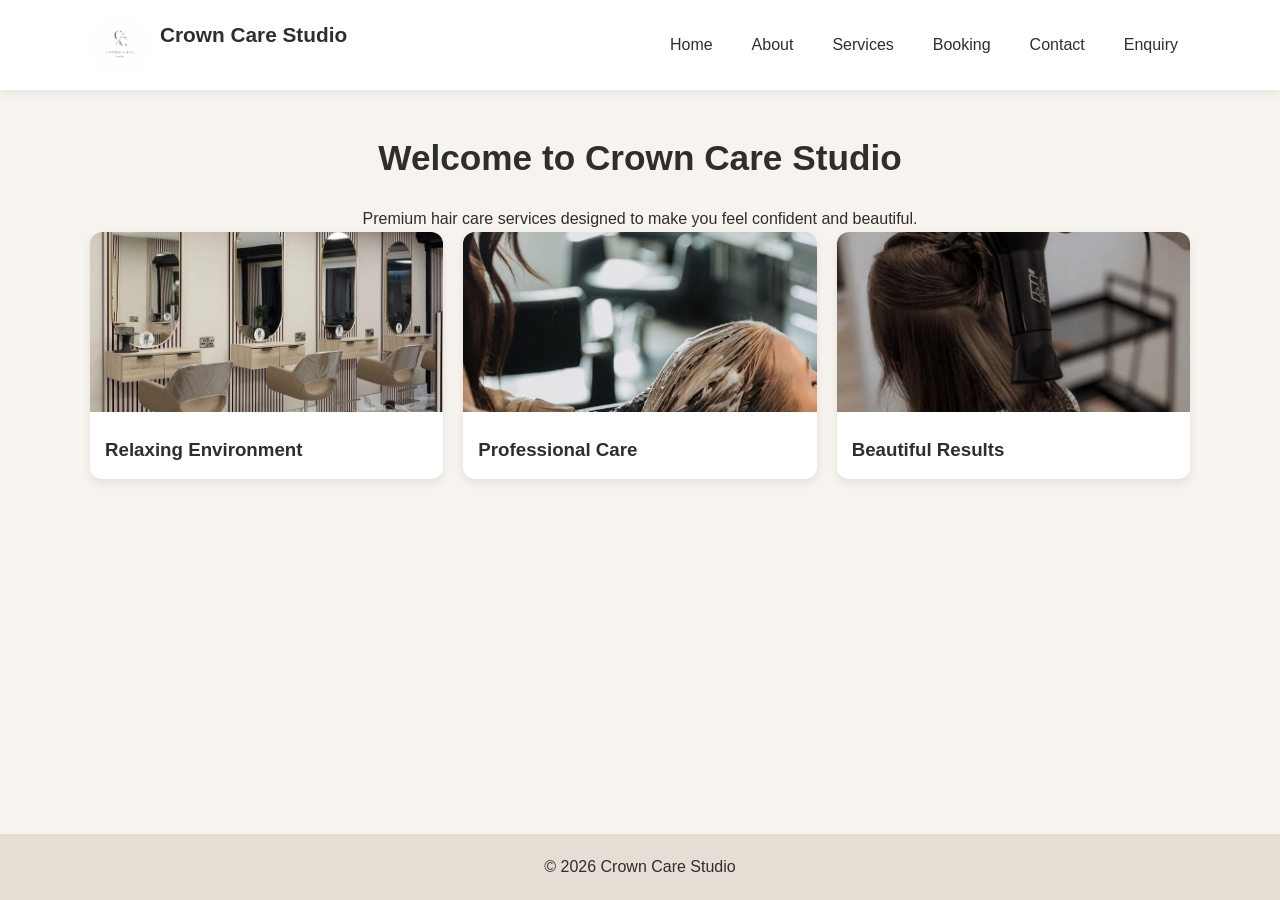
<file: index.html>
<!DOCTYPE html>
<html lang="en">
<head>
    <meta charset="UTF-8">
    <title>Crown Care Studio</title>
    <link rel="stylesheet" href="CSS/style.css">
</head>

<body>

<header class="header">
    <div class="container navbar">

        <div class="logo">
            <img src="images/logo.jpeg" alt="logo">
            <h1>Crown Care Studio</h1>
        </div>

        <ul class="nav-links">
            <li><a href="index.html">Home</a></li>
            <li><a href="about.html">About</a></li>
            <li><a href="services.html">Services</a></li>
            <li><a href="booking.html">Booking</a></li>
            <li><a href="contact.html">Contact</a></li>
            <li><a href="enquiry.html">Enquiry</a></li>
        </ul>

    </div>
</header>

<main class="main-content container">

    <h1>Welcome to Crown Care Studio</h1>

    <p style="text-align:center;">
        Premium hair care services designed to make you feel confident and beautiful.
    </p>

    <div class="grid">
        <div class="card">
            <img src="images/salon.jpeg">
            <div class="card-content">
                <h3>Relaxing Environment</h3>
            </div>
        </div>

        <div class="card">
            <img src="images/hair treatment 1.jpeg">
            <div class="card-content">
                <h3>Professional Care</h3>
            </div>
        </div>

        <div class="card">
            <img src="images/hair treatment 2.jpeg">
            <div class="card-content">
                <h3>Beautiful Results</h3>
            </div>
        </div>
    </div>

</main>

<footer>
    © 2026 Crown Care Studio
</footer>

</body>
</html>
</file>
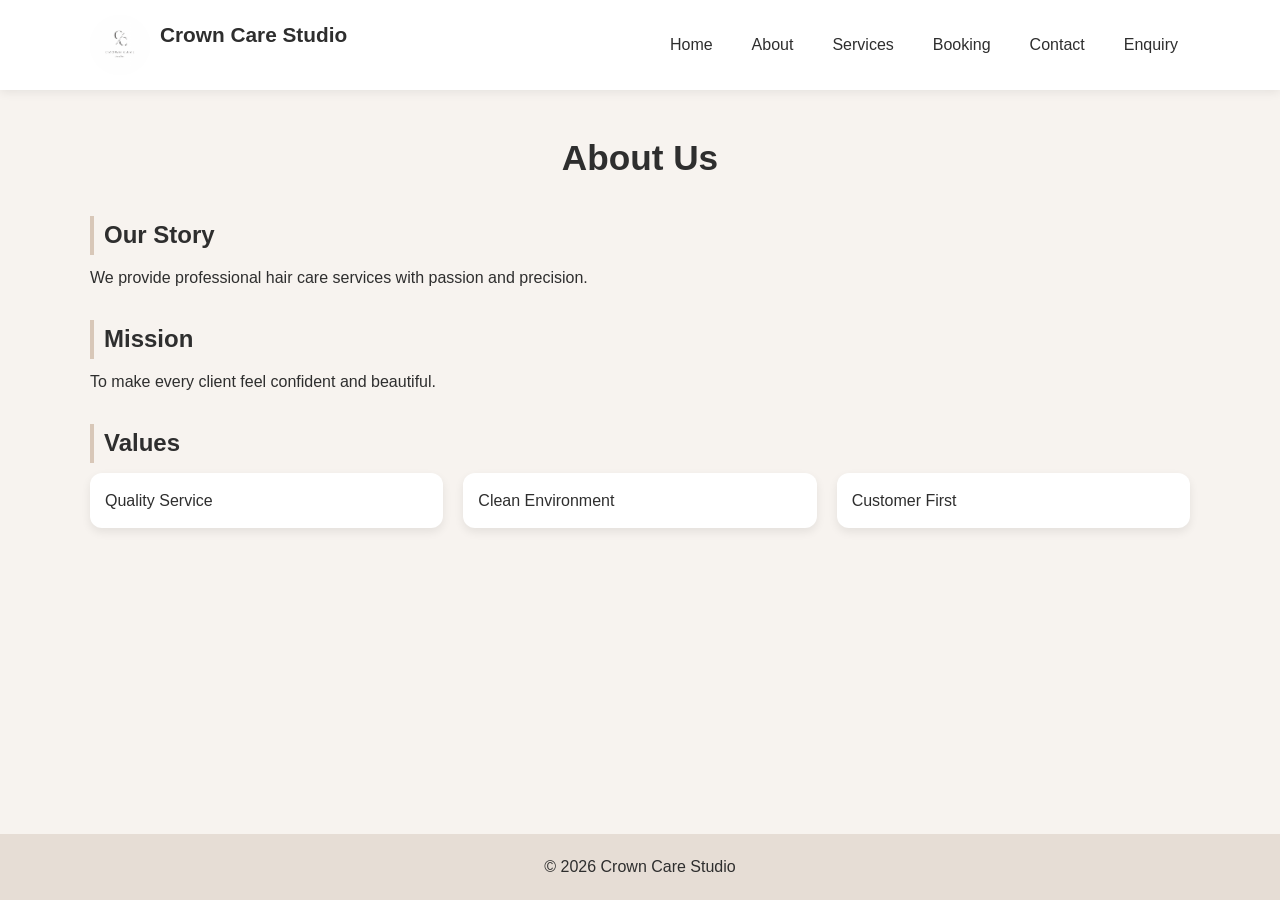
<file: about.html>
<!DOCTYPE html>
<html>
<head>
    <title>About</title>
    <link rel="stylesheet" href="CSS/style.css">
</head>

<body>

<header class="header">
    <div class="container navbar">
        <div class="logo">
            <img src="images/logo.jpeg">
            <h1>Crown Care Studio</h1>
        </div>

        <ul class="nav-links">
            <li><a href="index.html">Home</a></li>
            <li><a href="about.html">About</a></li>
            <li><a href="services.html">Services</a></li>
            <li><a href="booking.html">Booking</a></li>
            <li><a href="contact.html">Contact</a></li>
            <li><a href="enquiry.html">Enquiry</a></li>
        </ul>
    </div>
</header>

<main class="main-content container">

    <h1>About Us</h1>

    <h2>Our Story</h2>
    <p>We provide professional hair care services with passion and precision.</p>

    <h2>Mission</h2>
    <p>To make every client feel confident and beautiful.</p>

    <h2>Values</h2>

    <div class="grid">
        <div class="card"><div class="card-content">Quality Service</div></div>
        <div class="card"><div class="card-content">Clean Environment</div></div>
        <div class="card"><div class="card-content">Customer First</div></div>
    </div>

</main>

<footer>© 2026 Crown Care Studio</footer>

</body>
</html>
</file>
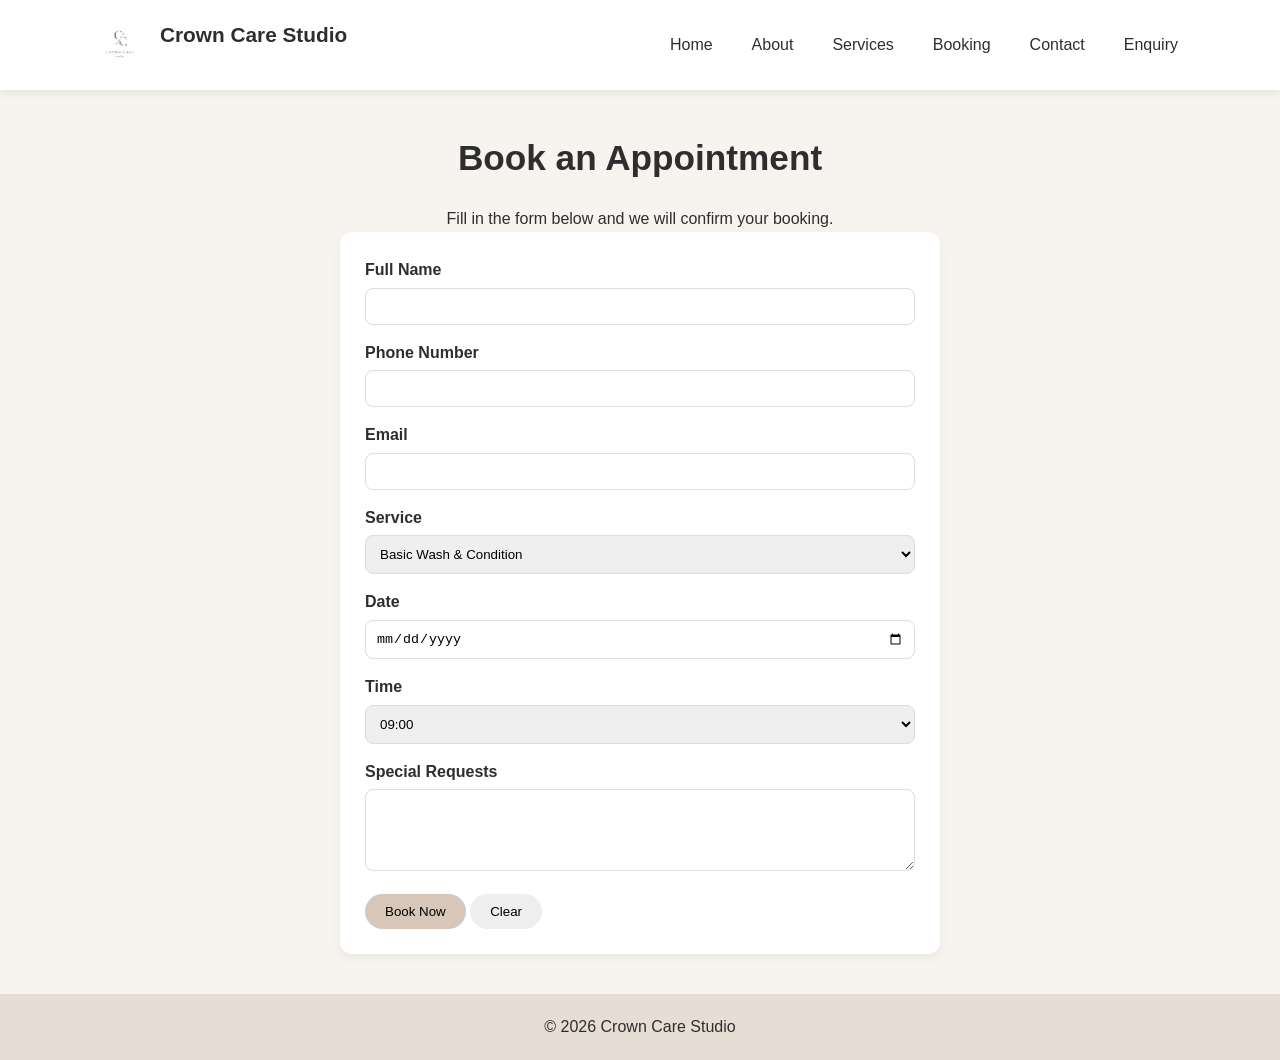
<file: booking.html>
<!DOCTYPE html>
<html lang="en">
<head>
    <meta charset="UTF-8">
    <title>Booking</title>
    <link rel="stylesheet" href="CSS/style.css">
</head>

<body>

<header class="header">
    <div class="container navbar">

        <div class="logo">
            <img src="images/logo.jpeg" alt="logo">
            <h1>Crown Care Studio</h1>
        </div>

        <ul class="nav-links">
            <li><a href="index.html">Home</a></li>
            <li><a href="about.html">About</a></li>
            <li><a href="services.html">Services</a></li>
            <li><a href="booking.html">Booking</a></li>
            <li><a href="contact.html">Contact</a></li>
            <li><a href="enquiry.html">Enquiry</a></li>
        </ul>

    </div>
</header>

<main class="main-content container">

    <h1>Book an Appointment</h1>
    <p style="text-align:center;">Fill in the form below and we will confirm your booking.</p>

    <div class="form-container">

        <form>

            <div class="form-group">
                <label>Full Name</label>
                <input type="text" required>
            </div>

            <div class="form-group">
                <label>Phone Number</label>
                <input type="tel" required>
            </div>

            <div class="form-group">
                <label>Email</label>
                <input type="email">
            </div>

            <div class="form-group">
                <label>Service</label>
                <select>
                    <option>Basic Wash & Condition</option>
                    <option>Deep Treatment</option>
                    <option>Full Revamp</option>
                </select>
            </div>

            <div class="form-group">
                <label>Date</label>
                <input type="date">
            </div>

            <div class="form-group">
                <label>Time</label>
                <select>
                    <option>09:00</option>
                    <option>10:00</option>
                    <option>11:00</option>
                    <option>12:00</option>
                    <option>13:00</option>
                    <option>14:00</option>
                    <option>15:00</option>
                    <option>16:00</option>
                </select>
            </div>

            <div class="form-group">
                <label>Special Requests</label>
                <textarea rows="4"></textarea>
            </div>

            <button class="btn-primary" type="submit">Book Now</button>
            <button class="btn-secondary" type="reset">Clear</button>

        </form>

    </div>

</main>

<footer>
    © 2026 Crown Care Studio
</footer>

</body>
</html>
</file>
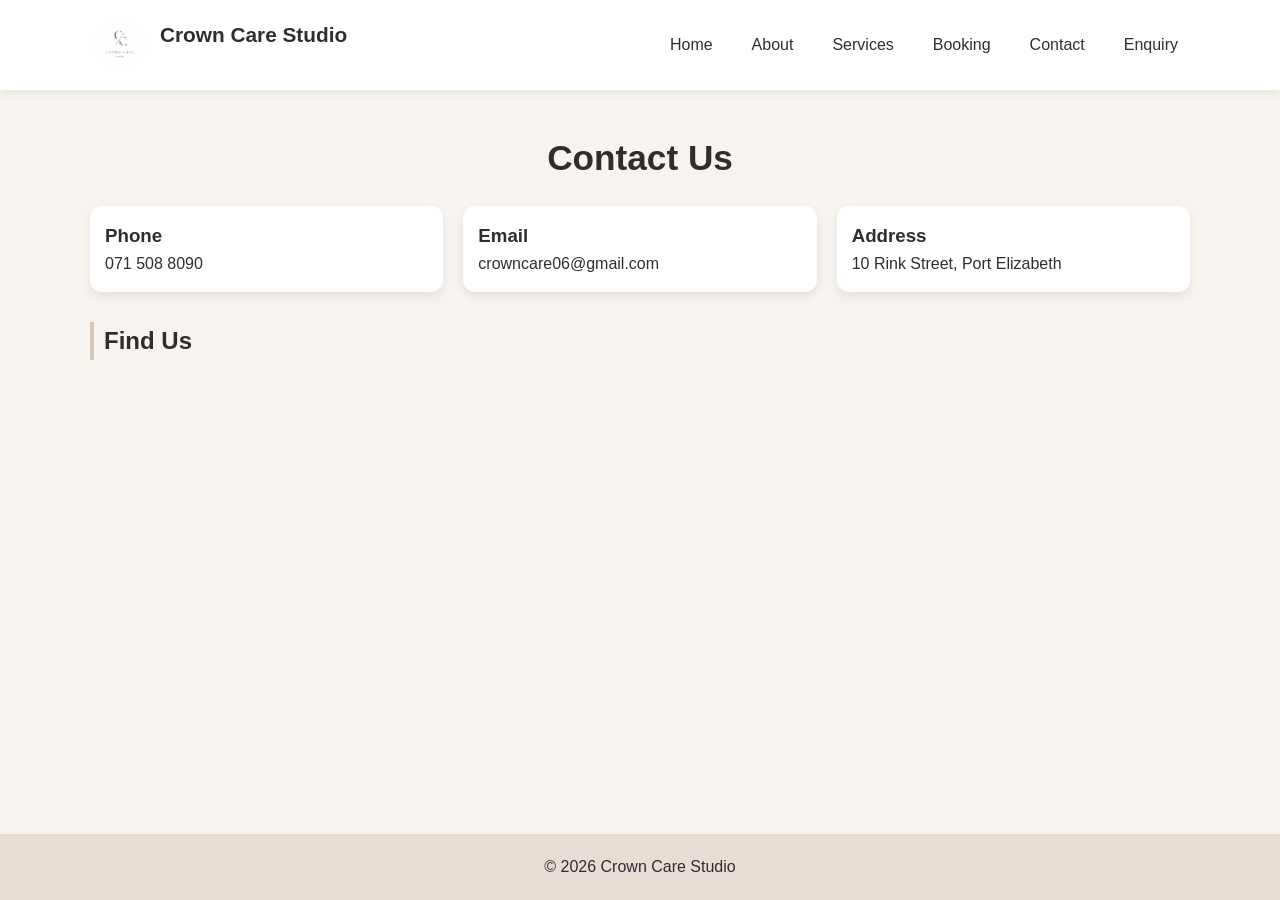
<file: contact.html>
<!DOCTYPE html>
<html lang="en">
<head>
    <meta charset="UTF-8">
    <title>Contact</title>
    <link rel="stylesheet" href="CSS/style.css">
</head>

<body>

<header class="header">
    <div class="container navbar">

        <div class="logo">
            <img src="images/logo.jpeg">
            <h1>Crown Care Studio</h1>
        </div>

        <ul class="nav-links">
            <li><a href="index.html">Home</a></li>
            <li><a href="about.html">About</a></li>
            <li><a href="services.html">Services</a></li>
            <li><a href="booking.html">Booking</a></li>
            <li><a href="contact.html">Contact</a></li>
            <li><a href="enquiry.html">Enquiry</a></li>
        </ul>

    </div>
</header>

<main class="main-content container">

    <h1>Contact Us</h1>

    <div class="grid">

        <div class="card">
            <div class="card-content">
                <h3>Phone</h3>
                <p>071 508 8090</p>
            </div>
        </div>

        <div class="card">
            <div class="card-content">
                <h3>Email</h3>
                <p>crowncare06@gmail.com</p>
            </div>
        </div>

        <div class="card">
            <div class="card-content">
                <h3>Address</h3>
                <p>10 Rink Street, Port Elizabeth</p>
            </div>
        </div>

    </div>

    <h2>Find Us</h2>

    <iframe
        src="https://maps.google.com/maps?q=Port%20Elizabeth&t=&z=13&output=embed"
        width="100%" height="350" style="border:0; margin-top:20px;">
    </iframe>

</main>

<footer>
    © 2026 Crown Care Studio
</footer>

</body>
</html>
</file>
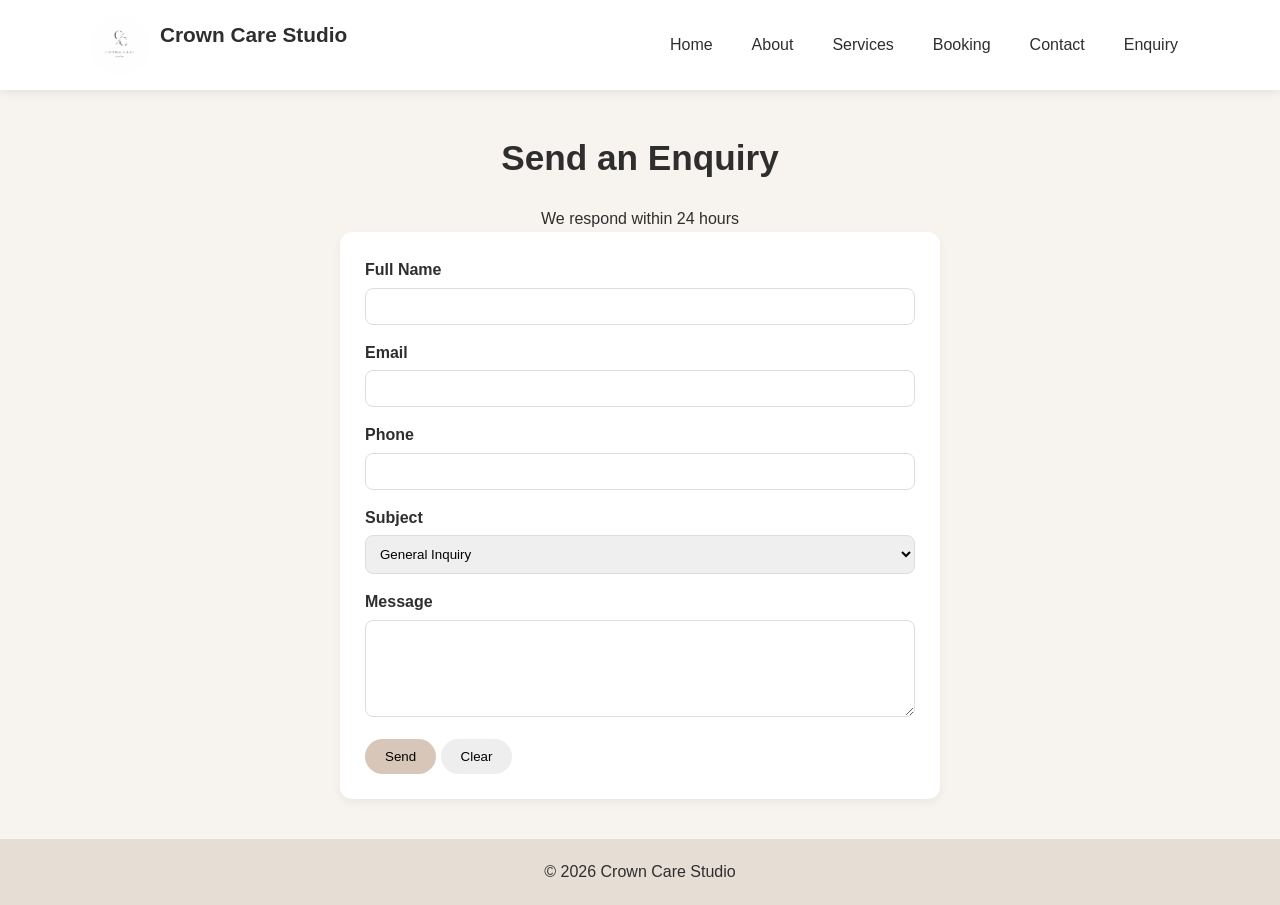
<file: enquiry.html>
<!DOCTYPE html>
<html lang="en">
<head>
    <meta charset="UTF-8">
    <title>Enquiry</title>
    <link rel="stylesheet" href="CSS/style.css">
</head>

<body>

<header class="header">
    <div class="container navbar">

        <div class="logo">
            <img src="images/logo.jpeg">
            <h1>Crown Care Studio</h1>
        </div>

        <ul class="nav-links">
            <li><a href="index.html">Home</a></li>
            <li><a href="about.html">About</a></li>
            <li><a href="services.html">Services</a></li>
            <li><a href="booking.html">Booking</a></li>
            <li><a href="contact.html">Contact</a></li>
            <li><a href="enquiry.html">Enquiry</a></li>
        </ul>

    </div>
</header>

<main class="main-content container">

    <h1>Send an Enquiry</h1>
    <p style="text-align:center;">We respond within 24 hours</p>

    <div class="form-container">

        <form>

            <div class="form-group">
                <label>Full Name</label>
                <input type="text" required>
            </div>

            <div class="form-group">
                <label>Email</label>
                <input type="email" required>
            </div>

            <div class="form-group">
                <label>Phone</label>
                <input type="tel">
            </div>

            <div class="form-group">
                <label>Subject</label>
                <select>
                    <option>General Inquiry</option>
                    <option>Pricing</option>
                    <option>Booking Help</option>
                    <option>Services</option>
                </select>
            </div>

            <div class="form-group">
                <label>Message</label>
                <textarea rows="5"></textarea>
            </div>

            <button class="btn-primary" type="submit">Send</button>
            <button class="btn-secondary" type="reset">Clear</button>

        </form>

    </div>

</main>

<footer>
    © 2026 Crown Care Studio
</footer>

</body>
</html>
</file>
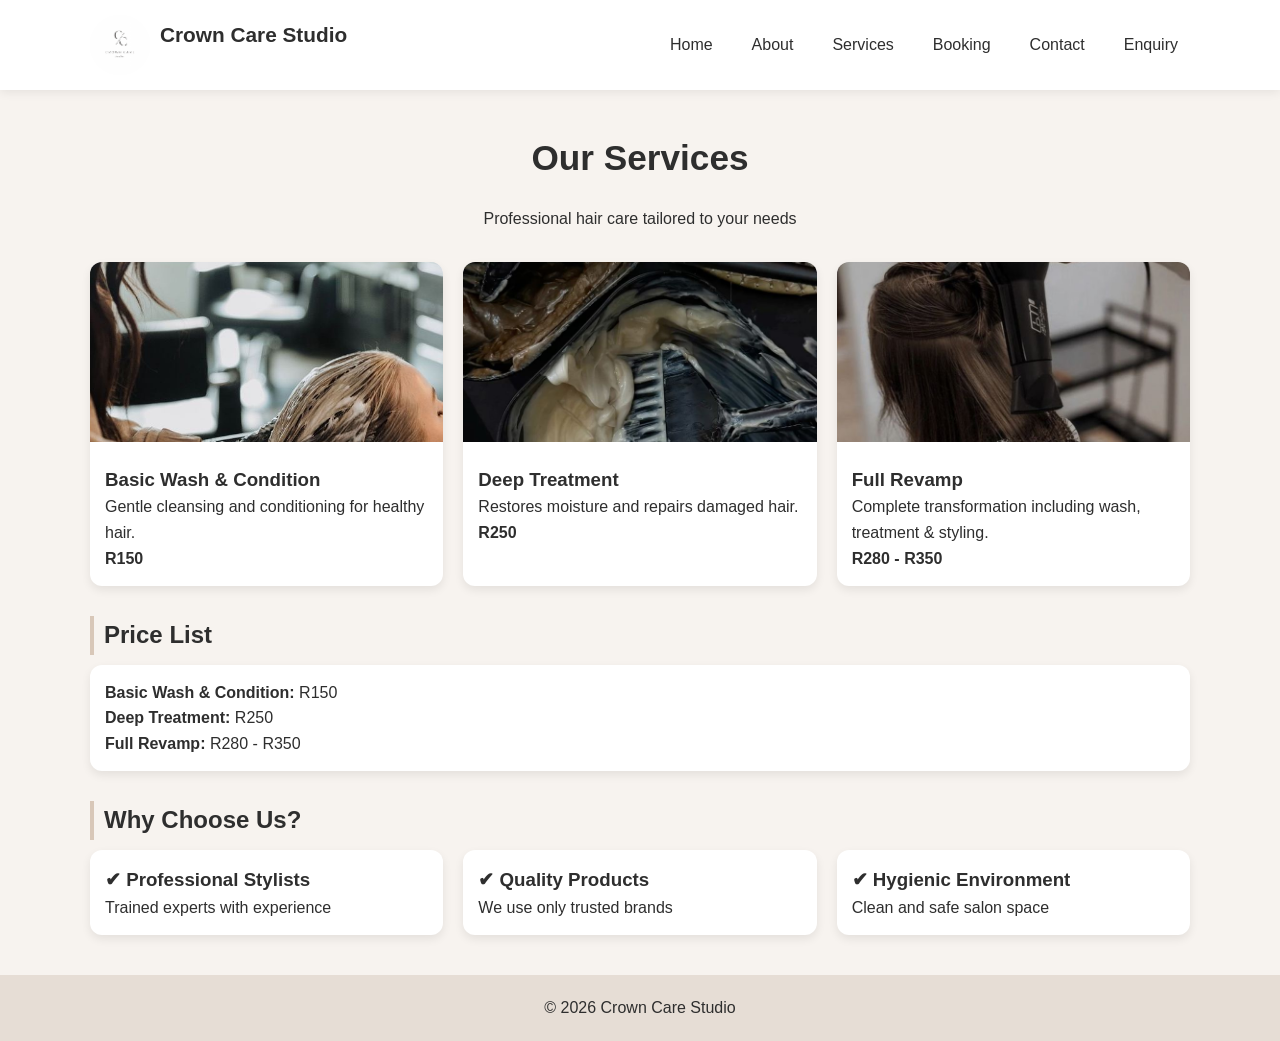
<file: services.html>
<!DOCTYPE html>
<html lang="en">
<head>
    <meta charset="UTF-8">
    <title>Services</title>
    <link rel="stylesheet" href="CSS/style.css">
</head>

<body>

<header class="header">
    <div class="container navbar">

        <div class="logo">
            <img src="images/logo.jpeg" alt="Crown Care Studio Logo">
            <h1>Crown Care Studio</h1>
        </div>

        <ul class="nav-links">
            <li><a href="index.html">Home</a></li>
            <li><a href="about.html">About</a></li>
            <li><a href="services.html">Services</a></li>
            <li><a href="booking.html">Booking</a></li>
            <li><a href="contact.html">Contact</a></li>
            <li><a href="enquiry.html">Enquiry</a></li>
        </ul>

    </div>
</header>

<main class="main-content container">

    <h1>Our Services</h1>

    <p style="text-align:center; margin-bottom:30px;">
        Professional hair care tailored to your needs
    </p>

    <!-- ================= SERVICE CARDS ================= -->
    <div class="grid">

        <div class="card">
            <img src="images/hair treatment 1.jpeg" alt="Basic Wash">
            <div class="card-content">
                <h3>Basic Wash & Condition</h3>
                <p>Gentle cleansing and conditioning for healthy hair.</p>
                <p><strong>R150</strong></p>
            </div>
        </div>

        <div class="card">
            <img src="images/hair treatment.jpg" alt="Deep Treatment">
            <div class="card-content">
                <h3>Deep Treatment</h3>
                <p>Restores moisture and repairs damaged hair.</p>
                <p><strong>R250</strong></p>
            </div>
        </div>

        <div class="card">
            <img src="images/hair treatment 2.jpeg" alt="Full Revamp">
            <div class="card-content">
                <h3>Full Revamp</h3>
                <p>Complete transformation including wash, treatment & styling.</p>
                <p><strong>R280 - R350</strong></p>
            </div>
        </div>

    </div>

    <!-- ================= PRICE LIST ================= -->
    <h2>Price List</h2>

    <div class="card">
        <div class="card-content">
            <p><strong>Basic Wash & Condition:</strong> R150</p>
            <p><strong>Deep Treatment:</strong> R250</p>
            <p><strong>Full Revamp:</strong> R280 - R350</p>
        </div>
    </div>

    <!-- ================= EXTRA INFO ================= -->
    <h2>Why Choose Us?</h2>

    <div class="grid">

        <div class="card">
            <div class="card-content">
                <h3>✔ Professional Stylists</h3>
                <p>Trained experts with experience</p>
            </div>
        </div>

        <div class="card">
            <div class="card-content">
                <h3>✔ Quality Products</h3>
                <p>We use only trusted brands</p>
            </div>
        </div>

        <div class="card">
            <div class="card-content">
                <h3>✔ Hygienic Environment</h3>
                <p>Clean and safe salon space</p>
            </div>
        </div>

    </div>

</main>

<footer>
    © 2026 Crown Care Studio
</footer>

</body>
</html>
</file>
<file: CSS/style.css>
/* ================= RESET ================= */
* {
    margin: 0;
    padding: 0;
    box-sizing: border-box;
}

body {
    font-family: 'Segoe UI', Tahoma, Geneva, Verdana, sans-serif;
    background-color: #F7F3EF;
    color: #2E2E2E;
    line-height: 1.6;
}

/* ================= LAYOUT ================= */
.container {
    width: 90%;
    max-width: 1100px;
    margin: auto;
}

/* ================= HEADER ================= */
.header {
    background: #fff;
    padding: 15px 0;
    box-shadow: 0 2px 10px rgba(0,0,0,0.08);
    position: sticky;
    top: 0;
    z-index: 100;
}

.navbar {
    display: flex;
    justify-content: space-between;
    align-items: center;
    flex-wrap: wrap;
}

.logo {
    display: flex;
    align-items: center;
    gap: 10px;
}

.logo img {
    width: 60px;
    height: 60px;
    border-radius: 50%;
}

.logo h1 {
    font-size: 1.3rem;
}

/* ================= NAV ================= */
.nav-links {
    list-style: none;
    display: flex;
    gap: 15px;
    flex-wrap: wrap;
}

.nav-links a {
    text-decoration: none;
    color: #2E2E2E;
    padding: 8px 12px;
    border-radius: 20px;
    transition: 0.3s;
}

.nav-links a:hover {
    background: #D8C7B8;
    color: white;
}

/* ================= MAIN ================= */
.main-content {
    padding: 40px 0;
}

h1 {
    text-align: center;
    margin-bottom: 20px;
    font-size: 2.2rem;
}

h2 {
    margin: 30px 0 10px;
    border-left: 4px solid #D8C7B8;
    padding-left: 10px;
}

/* ================= CARDS ================= */
.grid {
    display: grid;
    grid-template-columns: repeat(auto-fit, minmax(250px, 1fr));
    gap: 20px;
}

.card {
    background: white;
    border-radius: 12px;
    overflow: hidden;
    box-shadow: 0 4px 10px rgba(0,0,0,0.08);
}

.card img {
    width: 100%;
    height: 180px;
    object-fit: cover;
}

.card-content {
    padding: 15px;
}

/* ================= FORMS ================= */
.form-container {
    background: white;
    padding: 25px;
    border-radius: 12px;
    box-shadow: 0 4px 10px rgba(0,0,0,0.05);
    max-width: 600px;
    margin: auto;
}

.form-group {
    margin-bottom: 15px;
}

label {
    display: block;
    margin-bottom: 5px;
    font-weight: bold;
}

input, select, textarea {
    width: 100%;
    padding: 10px;
    border: 1px solid #ddd;
    border-radius: 8px;
}

button {
    padding: 10px 20px;
    border: none;
    border-radius: 20px;
    cursor: pointer;
}

.btn-primary {
    background: #D8C7B8;
}

.btn-secondary {
    background: #eee;
}

/* ================= FOOTER ================= */
footer {
    background: #E6DDD5;
    text-align: center;
    padding: 20px;
    margin-top: 40px;
}

/* ================= MOBILE ================= */
@media (max-width: 768px) {
    .navbar {
        flex-direction: column;
        text-align: center;
    }

    .nav-links {
        justify-content: center;
        margin-top: 10px;
    }
}

html, body {
    height: 100%;
}

body {
    display: flex;
    flex-direction: column;
    min-height: 100vh;
}

/* main content grows to push footer down */
main {
    flex: 1;
}

/* footer stays at bottom */
footer {
    background: #E6DDD5;
    text-align: center;
    padding: 20px;
    margin-top: auto;
}
</file>
